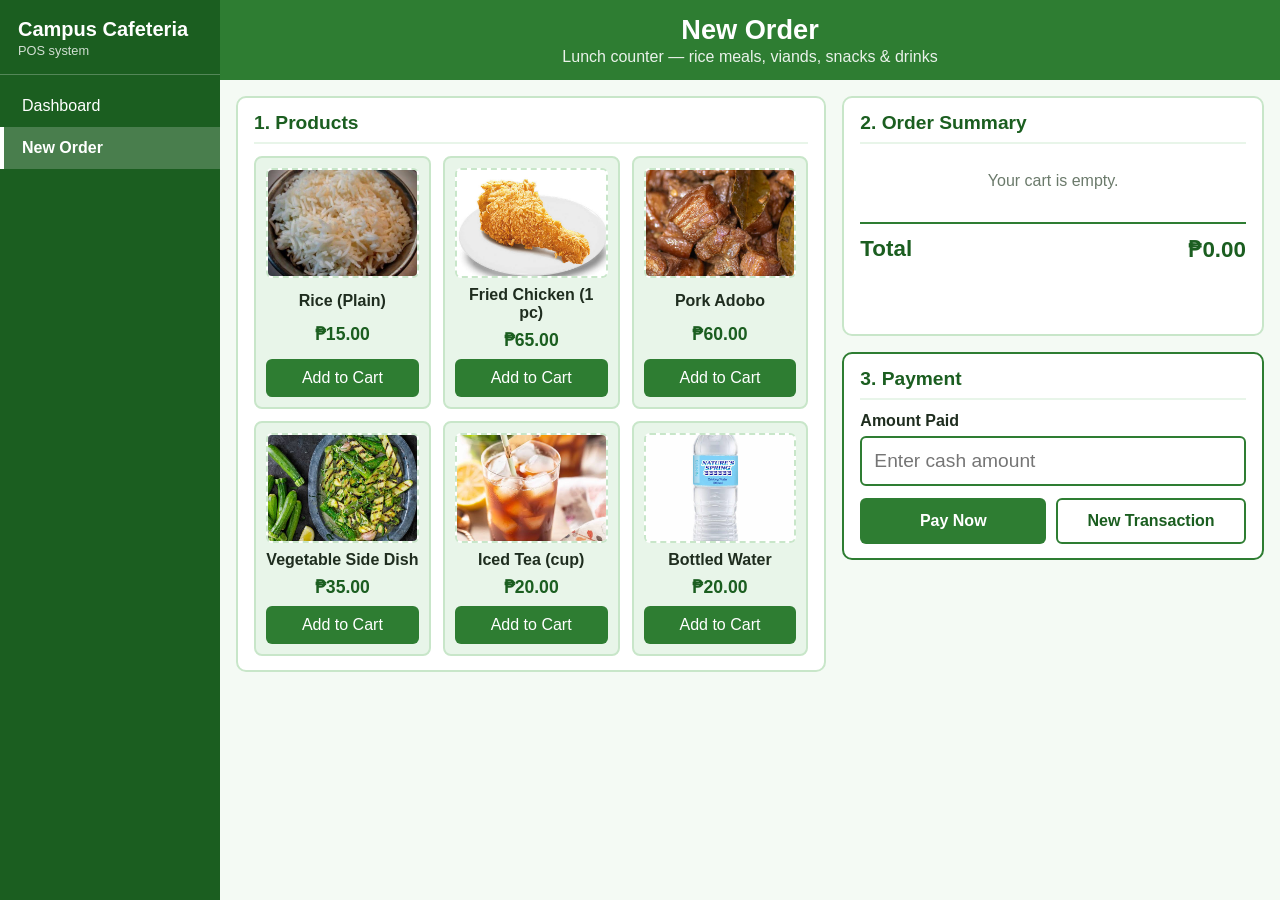
<file: index.html>
<!DOCTYPE html>
<html lang="en">
<head>
  <meta charset="UTF-8">
  <meta name="viewport" content="width=device-width, initial-scale=1.0">
  <title>New Order - Campus Cafeteria POS</title>
  <link rel="stylesheet" href="style.css">
</head>
<body>
  <div class="app">

    <!-- ===== LEFT NAVIGATION ===== -->
    <nav class="sidebar" aria-label="Main navigation">
      <div class="brand">Campus Cafeteria<small>POS system</small></div>
      <ul>
        <li><a href="dashboard.html">Dashboard</a></li>
        <li><a href="index.html" aria-current="page">New Order</a></li>
      </ul>
    </nav>

    <div class="content">

      <header class="header">
        <h1>New Order</h1>
        <p>Lunch counter &mdash; rice meals, viands, snacks &amp; drinks</p>
      </header>

      <main class="layout">

        <!-- ===== AREA 1: PRODUCTS (left) ===== -->
        <section class="panel" aria-labelledby="products-title">
          <h2 id="products-title">1. Products</h2>
          <!-- Product cards are created by script.js -->
          <div id="product-list" class="product-grid"></div>
        </section>

        <!-- Right column holds areas 2 and 3 -->
        <div class="side">

          <!-- ===== AREA 2: CART / ORDER SUMMARY ===== -->
          <section class="panel" aria-labelledby="order-title">
            <h2 id="order-title">2. Order Summary</h2>

            <!-- Cart items are created by script.js -->
            <div id="cart-items" class="cart-items"></div>

            <div class="total-row">
              <span>Total</span>
              <span id="cart-total">₱0.00</span>
            </div>

            <!-- Success feedback: "item added", "item removed", etc. -->
            <p id="status" class="status" role="status"></p>
          </section>

          <!-- ===== AREA 3: PAYMENT ENTRY ===== -->
          <section class="panel payment-panel" aria-labelledby="payment-title">
            <h2 id="payment-title">3. Payment</h2>

            <label for="amount-paid">Amount Paid</label>
            <input type="text" id="amount-paid" inputmode="decimal"
                   placeholder="Enter cash amount" autocomplete="off">

            <!-- Error feedback: invalid / insufficient payment -->
            <p id="message" class="message" role="alert"></p>

            <div class="button-row">
              <button id="pay-btn" class="btn btn-primary">Pay Now</button>
              <button id="new-btn" class="btn btn-secondary">New Transaction</button>
            </div>
          </section>

        </div>
      </main>
    </div>
  </div>

  <script src="script.js"></script>
</body>
</html>
</file>
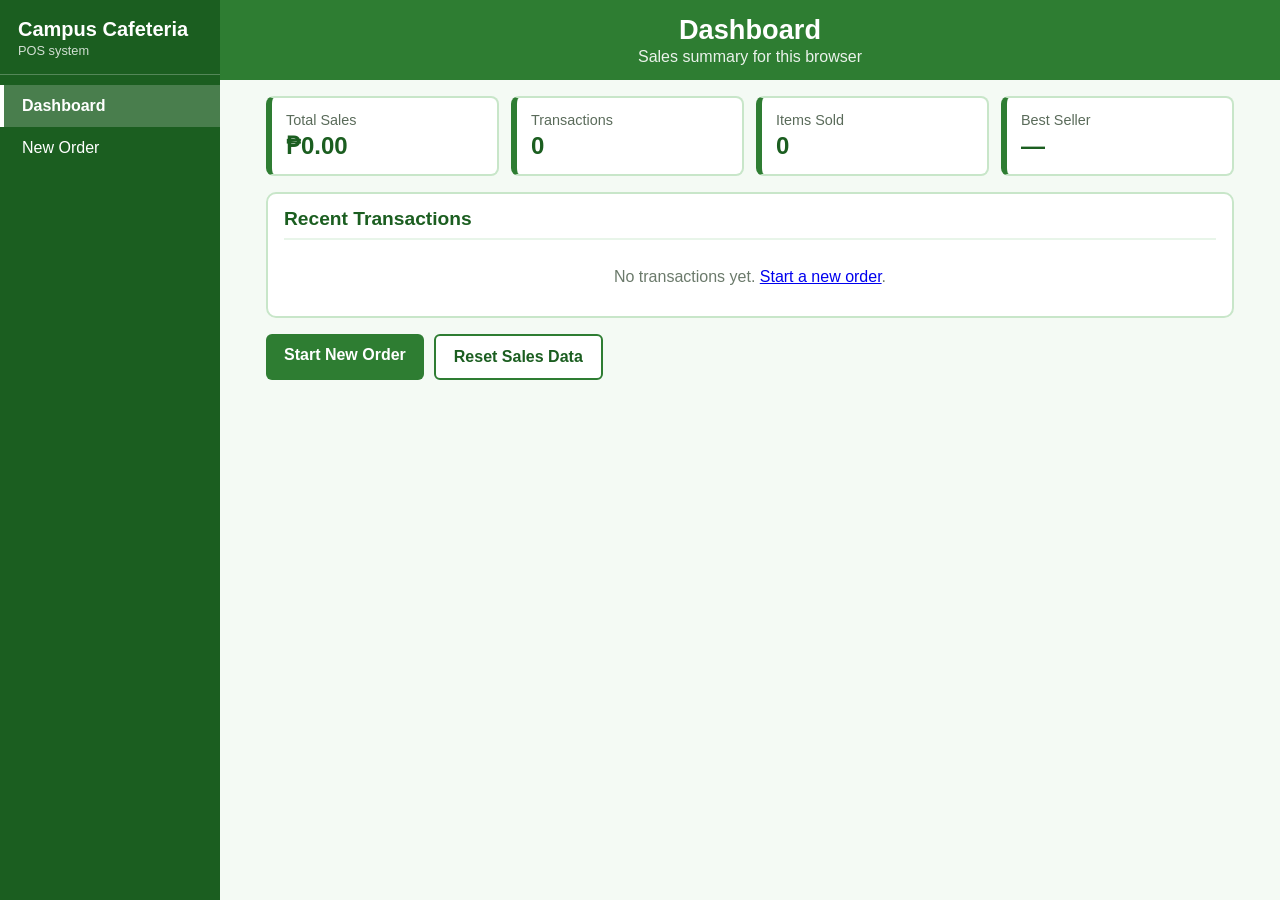
<file: dashboard.html>
<!DOCTYPE html>
<html lang="en">
<head>
  <meta charset="UTF-8">
  <meta name="viewport" content="width=device-width, initial-scale=1.0">
  <title>Dashboard - Campus Cafeteria POS</title>
  <link rel="stylesheet" href="style.css">
</head>
<body>
  <div class="app">

    <!-- ===== LEFT NAVIGATION ===== -->
    <nav class="sidebar" aria-label="Main navigation">
      <div class="brand">Campus Cafeteria<small>POS system</small></div>
      <ul>
        <li><a href="dashboard.html" aria-current="page">Dashboard</a></li>
        <li><a href="index.html">New Order</a></li>
      </ul>
    </nav>

    <div class="content">

      <header class="header">
        <h1>Dashboard</h1>
        <p>Sales summary for this browser</p>
      </header>

      <main class="dashboard">

        <!-- Summary cards are created by dashboard.js -->
        <div id="stats" class="stats"></div>

        <section class="panel" aria-labelledby="recent-title">
          <h2 id="recent-title">Recent Transactions</h2>
          <!-- Table is created by dashboard.js -->
          <div id="tx-table"></div>
        </section>

        <div class="dash-actions">
          <a class="btn btn-primary" href="index.html">Start New Order</a>
          <button id="reset-btn" class="btn btn-secondary">Reset Sales Data</button>
        </div>
      </main>
    </div>
  </div>

  <script src="dashboard.js"></script>
</body>
</html>
</file>
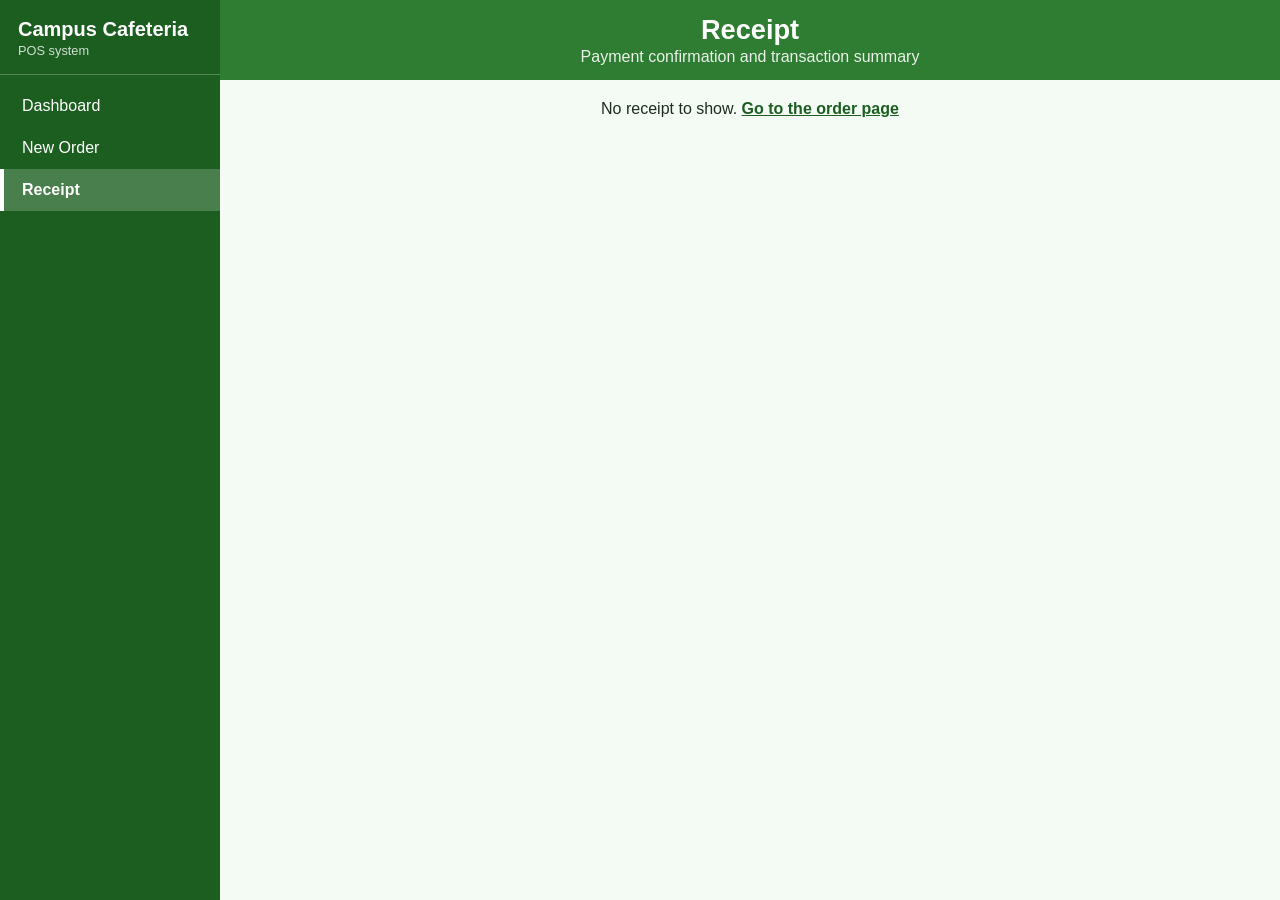
<file: receipt.html>
<!DOCTYPE html>
<html lang="en">
<head>
  <meta charset="UTF-8">
  <meta name="viewport" content="width=device-width, initial-scale=1.0">
  <title>Receipt - Campus Cafeteria POS</title>
  <link rel="stylesheet" href="style.css">
</head>
<body>
  <div class="app">

    <nav class="sidebar" aria-label="Main navigation">
      <div class="brand">Campus Cafeteria<small>POS system</small></div>
      <ul>
        <li><a href="dashboard.html">Dashboard</a></li>
        <li><a href="index.html">New Order</a></li>
        <li><a href="receipt.html" aria-current="page">Receipt</a></li>
      </ul>
    </nav>

    <div class="content">

      <header class="header">
        <h1>Receipt</h1>
        <p>Payment confirmation and transaction summary</p>
      </header>

      <main class="receipt-page">
        <div id="confirmation" class="confirmation hidden" aria-live="polite">
          <strong>Payment Successful!</strong>
          <div class="confirm-row">
            <span>Total</span>
            <span id="conf-total">₱0.00</span>
          </div>
          <div class="confirm-row">
            <span>Amount Paid</span>
            <span id="conf-paid">₱0.00</span>
          </div>
          <div class="confirm-row">
            <span>Change</span>
            <span id="conf-change">₱0.00</span>
          </div>
        </div>

        <div id="receipt" class="receipt" aria-live="polite"></div>

        <button id="new-btn" class="btn btn-primary">New Transaction</button>
      </main>
    </div>
  </div>

  <script src="receipt.js"></script>
</body>
</html>
</file>
<file: style.css>
/* ==========================================================
   Campus Cafeteria POS - simple green and white theme
   Designed for a standard desktop / laptop screen
   (mouse + keyboard). Still stacks on narrow windows.
   ========================================================== */

/* ---------- Colors (change these to re-theme the app) ---------- */
:root {
  --green-dark: #1b5e20;
  --green: #2e7d32;
  --green-light: #e8f5e9;
  --border: #c8e6c9;
  --text: #1f2d1f;
  --red: #c62828;
  --red-light: #fdecea;
}

* { box-sizing: border-box; }

body {
  margin: 0;
  font-family: Arial, Helvetica, sans-serif;
  font-size: 16px;
  color: var(--text);
  background: #f4faf4;
}

/* Utility classes */
.hidden { display: none !important; }
.sr-only {
  position: absolute; width: 1px; height: 1px;
  overflow: hidden; clip: rect(0 0 0 0);
}

/* ---------- Header ---------- */
.header {
  background: var(--green);
  color: #fff;
  text-align: center;
  padding: 14px 16px;
}
.header h1 { margin: 0 0 2px; font-size: 1.7rem; }
.header p  { margin: 0; opacity: 0.9; }

/* ---------- Layout: products on the left, order + payment on the right ---------- */
.layout {
  max-width: 1200px;
  margin: 16px auto;
  padding: 0 16px;
  display: grid;
  grid-template-columns: 1.4fr 1fr;
  gap: 16px;
  align-items: start;
}
.side { display: flex; flex-direction: column; gap: 16px; }

.panel {
  background: #fff;
  border: 2px solid var(--border);
  border-radius: 10px;
  padding: 14px 16px;
}
.panel h2 {
  margin: 0 0 12px;
  font-size: 1.2rem;
  color: var(--green-dark);
  border-bottom: 2px solid var(--green-light);
  padding-bottom: 8px;
}

/* Payment gets a stronger border so it stands out as its own area */
.payment-panel { border-color: var(--green); }

/* ---------- Product cards ---------- */
.product-grid {
  display: grid;
  grid-template-columns: repeat(3, 1fr);
  gap: 12px;
}
.product-card {
  border: 2px solid var(--border);
  border-radius: 8px;
  padding: 10px;
  text-align: center;
  background: var(--green-light);
  display: flex;
  flex-direction: column;
  justify-content: space-between;
  gap: 8px;
}
.product-name  { font-weight: bold; }
.product-price { color: var(--green-dark); font-size: 1.1rem; font-weight: bold; }

/* Product images: put pictures in the "images" folder (see script.js) */
.product-image {
  height: 110px;
  border-radius: 6px;
  overflow: hidden;
  background: #fff;
  border: 2px dashed var(--border);
  display: flex;
  align-items: center;
  justify-content: center;
  color: #6b7a6b;
  font-size: 0.85rem;
}
.product-image img { width: 100%; height: 100%; object-fit: cover; display: block; }

/* ---------- Buttons ---------- */
.btn {
  border: none;
  border-radius: 6px;
  padding: 10px 14px;
  font-size: 1rem;
  cursor: pointer;
  font-family: inherit;
}
/* Clear keyboard focus outline (Tab key) */
.btn:focus-visible, .qty-btn:focus-visible, .remove-btn:focus-visible, input:focus-visible {
  outline: 3px solid #1565c0;
  outline-offset: 2px;
}
.btn:disabled { opacity: 0.5; cursor: not-allowed; }

.btn-add, .btn-primary { background: var(--green); color: #fff; }
.btn-add:hover:not(:disabled), .btn-primary:hover:not(:disabled) { background: var(--green-dark); }

.btn-secondary { background: #fff; color: var(--green-dark); border: 2px solid var(--green); }
.btn-secondary:hover { background: var(--green-light); }

.button-row { display: flex; gap: 10px; margin-top: 12px; }
.button-row .btn { flex: 1; padding: 12px; font-weight: bold; }

/* ---------- Cart ---------- */
/* The list scrolls inside its box, so Total and Payment stay visible on a laptop screen */
.cart-items { min-height: 60px; max-height: 240px; overflow-y: auto; }
.empty-cart { text-align: center; color: #6b7a6b; padding: 16px 0; margin: 0; }

.cart-item { border-bottom: 1px solid var(--border); padding: 8px 0; }
.cart-item-top {
  display: flex;
  justify-content: space-between;
  gap: 8px;
  font-weight: bold;
}
.cart-item-price { color: #5a6b5a; font-size: 0.9rem; margin: 2px 0 6px; }

.cart-item-controls { display: flex; align-items: center; gap: 8px; }
.qty-btn {
  width: 34px; height: 34px;
  border: 2px solid var(--green);
  background: #fff;
  color: var(--green-dark);
  border-radius: 6px;
  font-size: 1.1rem;
  cursor: pointer;
}
.qty-btn:hover:not(:disabled) { background: var(--green-light); }
.qty-btn:disabled { opacity: 0.4; cursor: not-allowed; }
.qty-value { min-width: 24px; text-align: center; font-weight: bold; }

.remove-btn {
  margin-left: auto;
  background: none;
  border: none;
  color: var(--red);
  text-decoration: underline;
  cursor: pointer;
  font-size: 0.95rem;
  padding: 6px;
}

.total-row {
  display: flex;
  justify-content: space-between;
  font-size: 1.4rem;
  font-weight: bold;
  color: var(--green-dark);
  padding: 12px 0 6px;
  border-top: 2px solid var(--green);
  margin-top: 6px;
}

/* ---------- Feedback messages ---------- */
/* Success (green) - shown under the total. Space is reserved so nothing jumps. */
.status { margin: 6px 0 0; min-height: 2.8em; padding: 0; }
.status.success {
  background: #e8f5e9;
  color: var(--green-dark);
  border: 1px solid var(--green);
  border-radius: 6px;
  padding: 8px 10px;
  font-weight: bold;
}

/* Error (red) - shown under the Amount Paid box */
.message { margin: 10px 0 0; }
.message.error {
  background: var(--red-light);
  color: var(--red);
  border: 1px solid var(--red);
  border-radius: 6px;
  padding: 10px;
  font-weight: bold;
}

/* ---------- Payment ---------- */
.payment-panel label { display: block; font-weight: bold; margin-bottom: 6px; }
.payment-panel input {
  width: 100%;
  padding: 12px;
  font-size: 1.2rem;
  border: 2px solid var(--green);
  border-radius: 6px;
}
.payment-panel input.invalid { border-color: var(--red); background: var(--red-light); }

/* ---------- Receipt page (receipt.html) ---------- */
.receipt-page { max-width: 500px; margin: 20px auto 30px; padding: 0 16px; }

.confirmation {
  background: #fff;
  border: 2px solid var(--green);
  border-radius: 6px;
  padding: 12px;
  color: var(--green-dark);
}
.confirmation > strong { font-size: 1.2rem; }
.confirm-row { display: flex; justify-content: space-between; margin-top: 6px; color: var(--text); }
.receipt-page .confirmation { margin: 0 0 16px; }

.receipt {
  max-width: 460px;
  margin: 0 auto;
  background: #fff;
  border: 2px dashed var(--green);
  border-radius: 6px;
  padding: 18px;
  font-family: "Courier New", Courier, monospace;
  font-size: 0.95rem;
}
.receipt hr { border: none; border-top: 2px dashed #888; margin: 10px 0; }
.receipt .center { text-align: center; }
.receipt .center strong { font-size: 1.15rem; }
.receipt-row { display: flex; justify-content: space-between; gap: 8px; margin: 4px 0; }
.receipt-row .item-name { flex: 1; }
.receipt-total { font-weight: bold; }

.receipt-page .btn { width: 100%; margin-top: 16px; padding: 12px; font-weight: bold; }
.no-receipt { text-align: center; }
.no-receipt a { color: var(--green-dark); font-weight: bold; }

/* ---------- Narrow windows (fallback only) ---------- */
@media (max-width: 900px) {
  .layout { grid-template-columns: 1fr; }
}
@media (max-width: 480px) {
  .product-grid { grid-template-columns: repeat(2, 1fr); }
  .button-row { flex-direction: column; }
}

/* ==========================================================
   Left navigation + page frame (used on every page)
   ========================================================== */
.app { display: flex; min-height: 100vh; }
.content { flex: 1; min-width: 0; }   /* min-width 0 lets wide tables scroll instead of stretching the page */

.sidebar {
  width: 220px;
  flex-shrink: 0;
  background: var(--green-dark);
  color: #fff;
  position: sticky;
  top: 0;
  height: 100vh;
  padding: 18px 0;
}
.brand {
  font-size: 1.25rem;
  font-weight: bold;
  padding: 0 18px 16px;
  border-bottom: 1px solid rgba(255, 255, 255, 0.25);
  margin-bottom: 10px;
}
.brand small { display: block; font-size: 0.8rem; font-weight: normal; opacity: 0.8; margin-top: 2px; }

.sidebar ul { list-style: none; margin: 0; padding: 0; }
.sidebar a {
  display: block;
  padding: 12px 18px;
  color: #fff;
  text-decoration: none;
  border-left: 4px solid transparent;
}
.sidebar a:hover { background: rgba(255, 255, 255, 0.12); }
.sidebar a[aria-current="page"] {
  background: rgba(255, 255, 255, 0.2);
  border-left-color: #fff;
  font-weight: bold;
}
.sidebar a:focus-visible { outline: 3px solid #fff; outline-offset: -3px; }

/* ==========================================================
   Dashboard page
   ========================================================== */
.dashboard { max-width: 1000px; margin: 16px auto; padding: 0 16px; }

.stats {
  display: grid;
  grid-template-columns: repeat(4, 1fr);
  gap: 12px;
  margin-bottom: 16px;
}
.stat-card {
  background: #fff;
  border: 2px solid var(--border);
  border-left: 6px solid var(--green);
  border-radius: 8px;
  padding: 14px;
}
.stat-label { color: #5a6b5a; font-size: 0.9rem; }
.stat-value { font-size: 1.5rem; font-weight: bold; color: var(--green-dark); margin-top: 4px; overflow-wrap: anywhere; }

.table-wrap { overflow-x: auto; }
.tx-table { width: 100%; border-collapse: collapse; }
.tx-table th, .tx-table td { padding: 10px 8px; border-bottom: 1px solid var(--border); text-align: left; white-space: nowrap; }
.tx-table th { background: var(--green-light); color: var(--green-dark); }
.tx-table .num { text-align: right; }
.table-note { color: #5a6b5a; margin: 10px 0 0; font-size: 0.9rem; }

.link-btn {
  background: none;
  border: none;
  color: var(--green-dark);
  text-decoration: underline;
  cursor: pointer;
  font-size: 1rem;
  padding: 4px;
}
.link-btn:focus-visible { outline: 3px solid #1565c0; outline-offset: 2px; }

.dash-actions { display: flex; gap: 10px; margin-top: 16px; }
.dash-actions .btn { width: auto; padding: 12px 18px; font-weight: bold; text-decoration: none; display: inline-block; }

/* Dashboard / navigation on narrow windows: sidebar becomes a top bar */
@media (max-width: 900px) {
  .app { flex-direction: column; }
  .sidebar { width: 100%; height: auto; position: static; padding: 10px 0 0; }
  .brand { border-bottom: none; margin-bottom: 0; padding-bottom: 8px; }
  .sidebar ul { display: flex; }
  .sidebar a { border-left: none; border-bottom: 4px solid transparent; }
  .sidebar a[aria-current="page"] { border-bottom-color: #fff; }
  .stats { grid-template-columns: repeat(2, 1fr); }
}

/* Receipt item table: the four columns stay lined up on every row */
.receipt-item {
  display: grid;
  grid-template-columns: 1fr 4ch 9ch 9ch;
  gap: 8px;
  margin: 6px 0;
  align-items: start;
}
.receipt-item > span:nth-child(n+2) { text-align: right; }   /* Qty, Price, Subtotal on the right */
.receipt-head { font-weight: bold; border-bottom: 1px solid #888; padding-bottom: 4px; }
</file>
